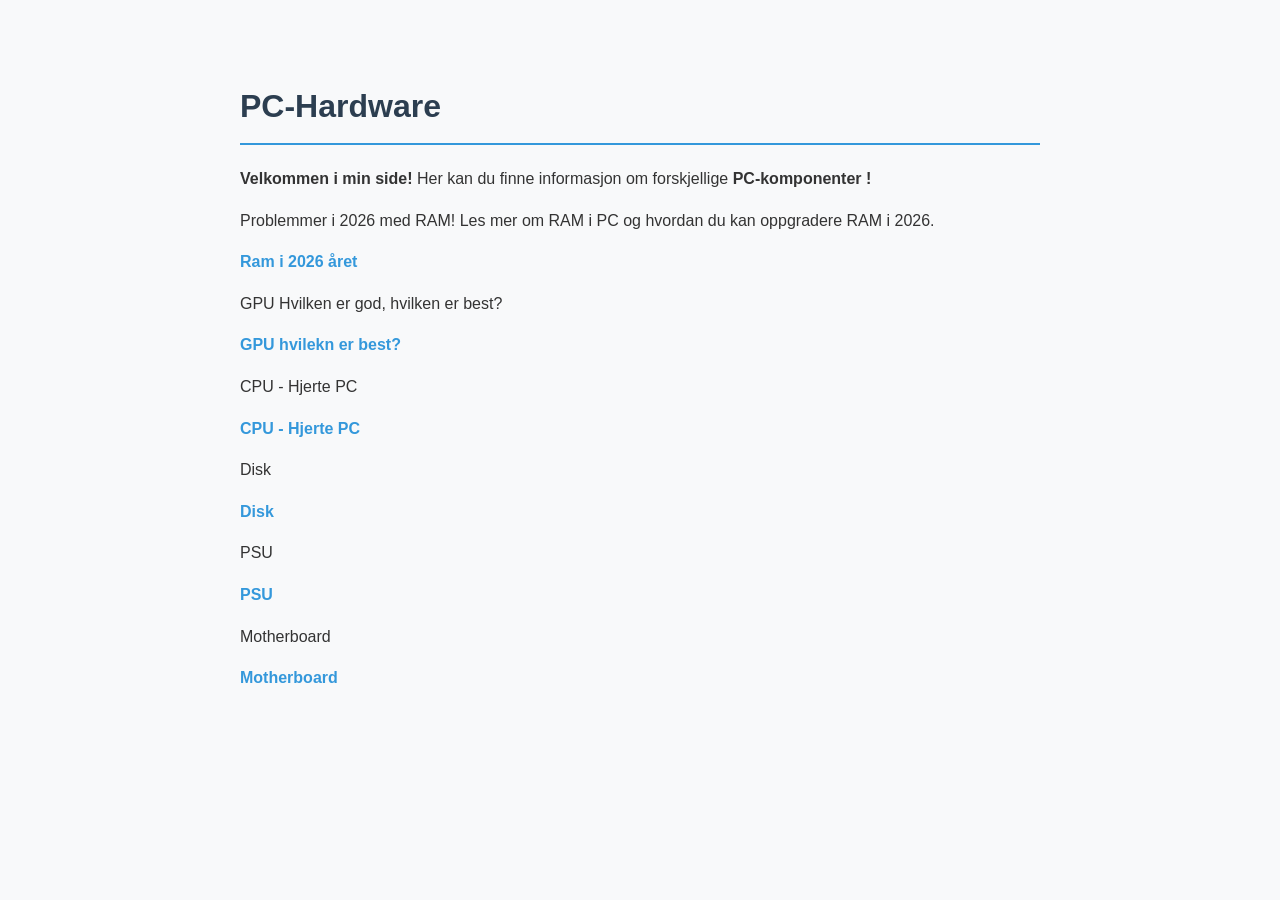
<file: uke39/index.html>
<!DOCTYPE html>
<html>
<meta charset="UTF-8">
<head>
    <title>PC-Hardware</title>
    <link rel="stylesheet" href="style.css">
</head>
<body>
    <h1>PC-Hardware</h1>
    <p><strong>Velkommen i min side!</strong> Her kan du finne informasjon om forskjellige <strong>PC-komponenter   !</strong></p>
    <p>Problemmer i 2026 med RAM! Les mer om RAM i PC og hvordan du kan oppgradere RAM i 2026.</p>
    <a href="ram.html">Ram i 2026 året</a>
    <p>GPU Hvilken er god, hvilken er best?</p>
    <a href="gpu.html">GPU hvilekn er best?</a>
    <p>CPU - Hjerte PC</p>
    <a href="cpu.html">CPU - Hjerte PC</a>
    <p>Disk</p>
    <a href="disk.html">Disk</a>
    <p>PSU</p>
    <a href="psu.html">PSU</a>
    <p>Motherboard</p>
    <a href="mb.html">Motherboard</a>
</body>
</html>
</file>
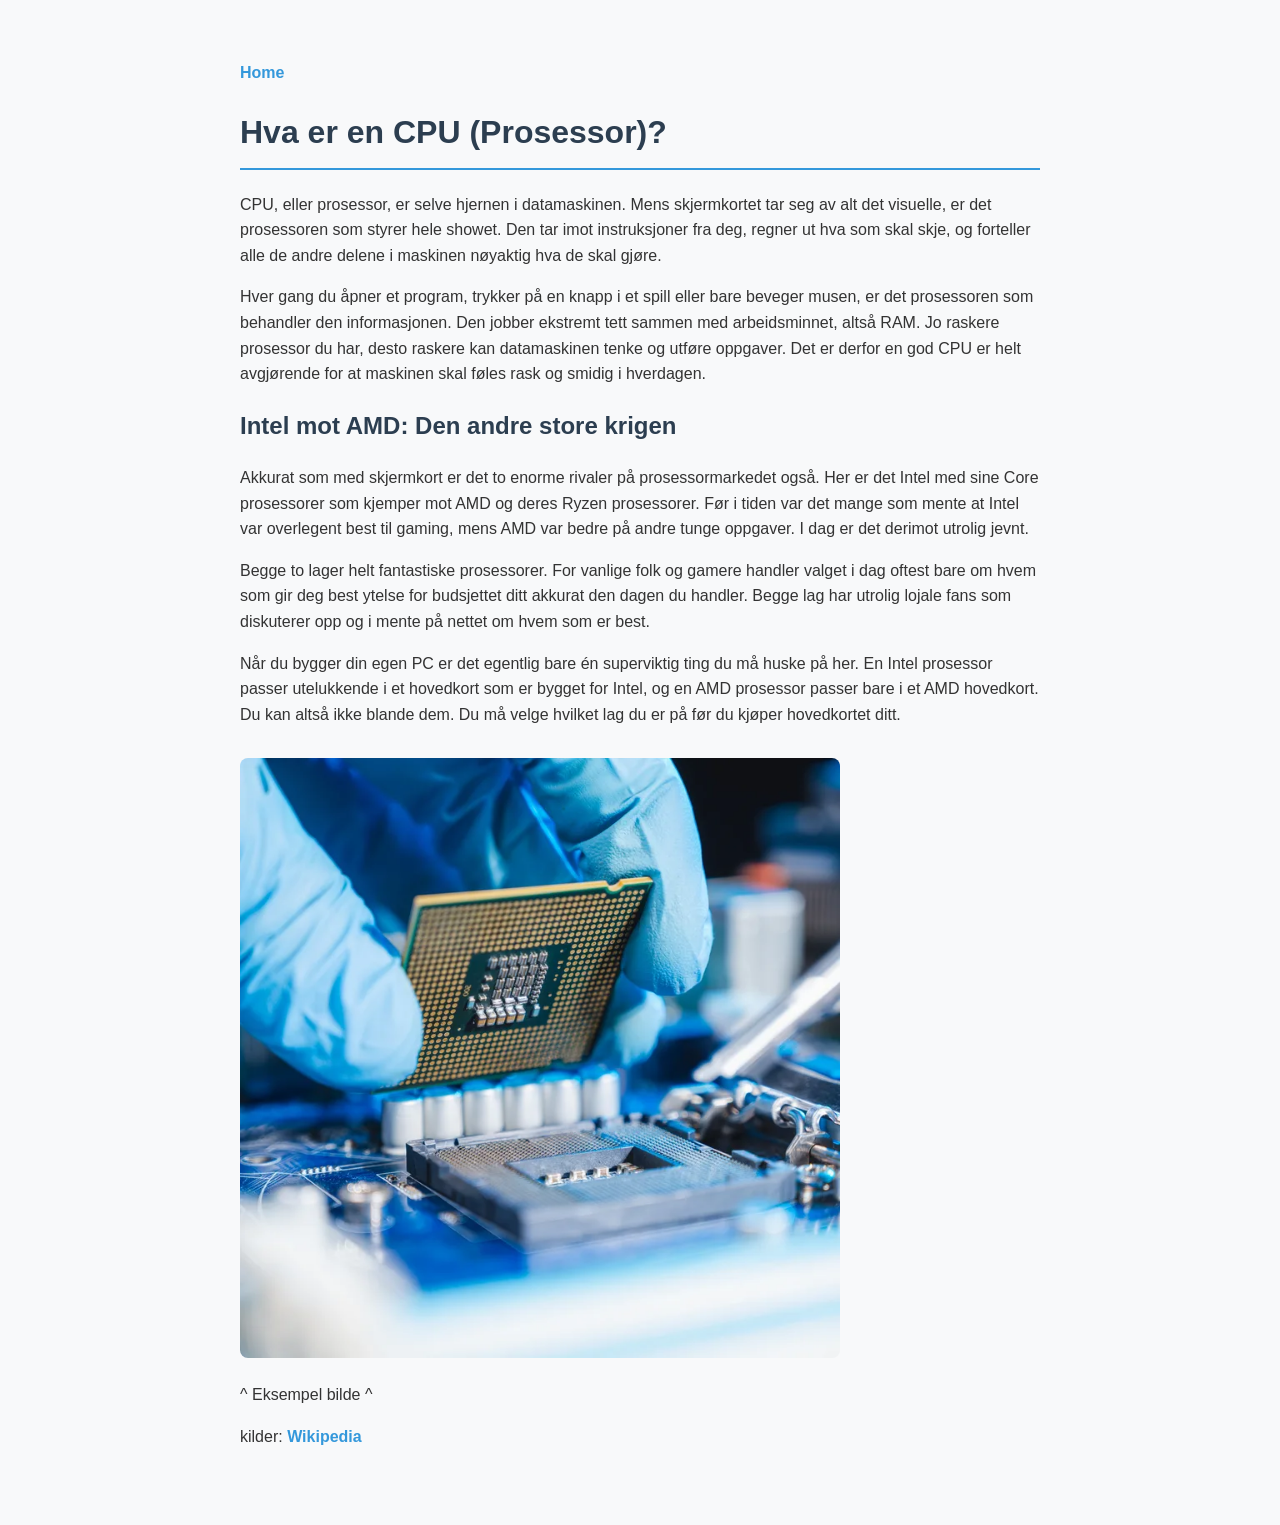
<file: uke39/cpu.html>
<!DOCTYPE html>
<html>
<meta charset="UTF-8">
<head>
    <title>CPU og PC</title>
    <link rel="stylesheet" href="style.css">
</head>
<body>
    <a href="index.html" class="home-btn">Home</a>
<h1>Hva er en CPU (Prosessor)?</h1>

    <p>CPU, eller prosessor, er selve hjernen i datamaskinen. Mens skjermkortet tar seg av alt det visuelle, er det prosessoren som styrer hele showet. Den tar imot instruksjoner fra deg, regner ut hva som skal skje, og forteller alle de andre delene i maskinen nøyaktig hva de skal gjøre.</p>

    <p>Hver gang du åpner et program, trykker på en knapp i et spill eller bare beveger musen, er det prosessoren som behandler den informasjonen. Den jobber ekstremt tett sammen med arbeidsminnet, altså RAM. Jo raskere prosessor du har, desto raskere kan datamaskinen tenke og utføre oppgaver. Det er derfor en god CPU er helt avgjørende for at maskinen skal føles rask og smidig i hverdagen.</p>

    <h2>Intel mot AMD: Den andre store krigen</h2>

    <p>Akkurat som med skjermkort er det to enorme rivaler på prosessormarkedet også. Her er det Intel med sine Core prosessorer som kjemper mot AMD og deres Ryzen prosessorer. Før i tiden var det mange som mente at Intel var overlegent best til gaming, mens AMD var bedre på andre tunge oppgaver. I dag er det derimot utrolig jevnt.</p>

    <p>Begge to lager helt fantastiske prosessorer. For vanlige folk og gamere handler valget i dag oftest bare om hvem som gir deg best ytelse for budsjettet ditt akkurat den dagen du handler. Begge lag har utrolig lojale fans som diskuterer opp og i mente på nettet om hvem som er best.</p>

    <p>Når du bygger din egen PC er det egentlig bare én superviktig ting du må huske på her. En Intel prosessor passer utelukkende i et hovedkort som er bygget for Intel, og en AMD prosessor passer bare i et AMD hovedkort. Du kan altså ikke blande dem. Du må velge hvilket lag du er på før du kjøper hovedkortet ditt.</p>

<img src="cpu.jpg" alt="Bilde av en prosessor" width="600" height="400">
<p>^ Eksempel bilde ^</p>
<p>kilder: <a href="https://www.wikipedia.org" target="_blank">Wikipedia</a></p>

</body>
</html>
</file>
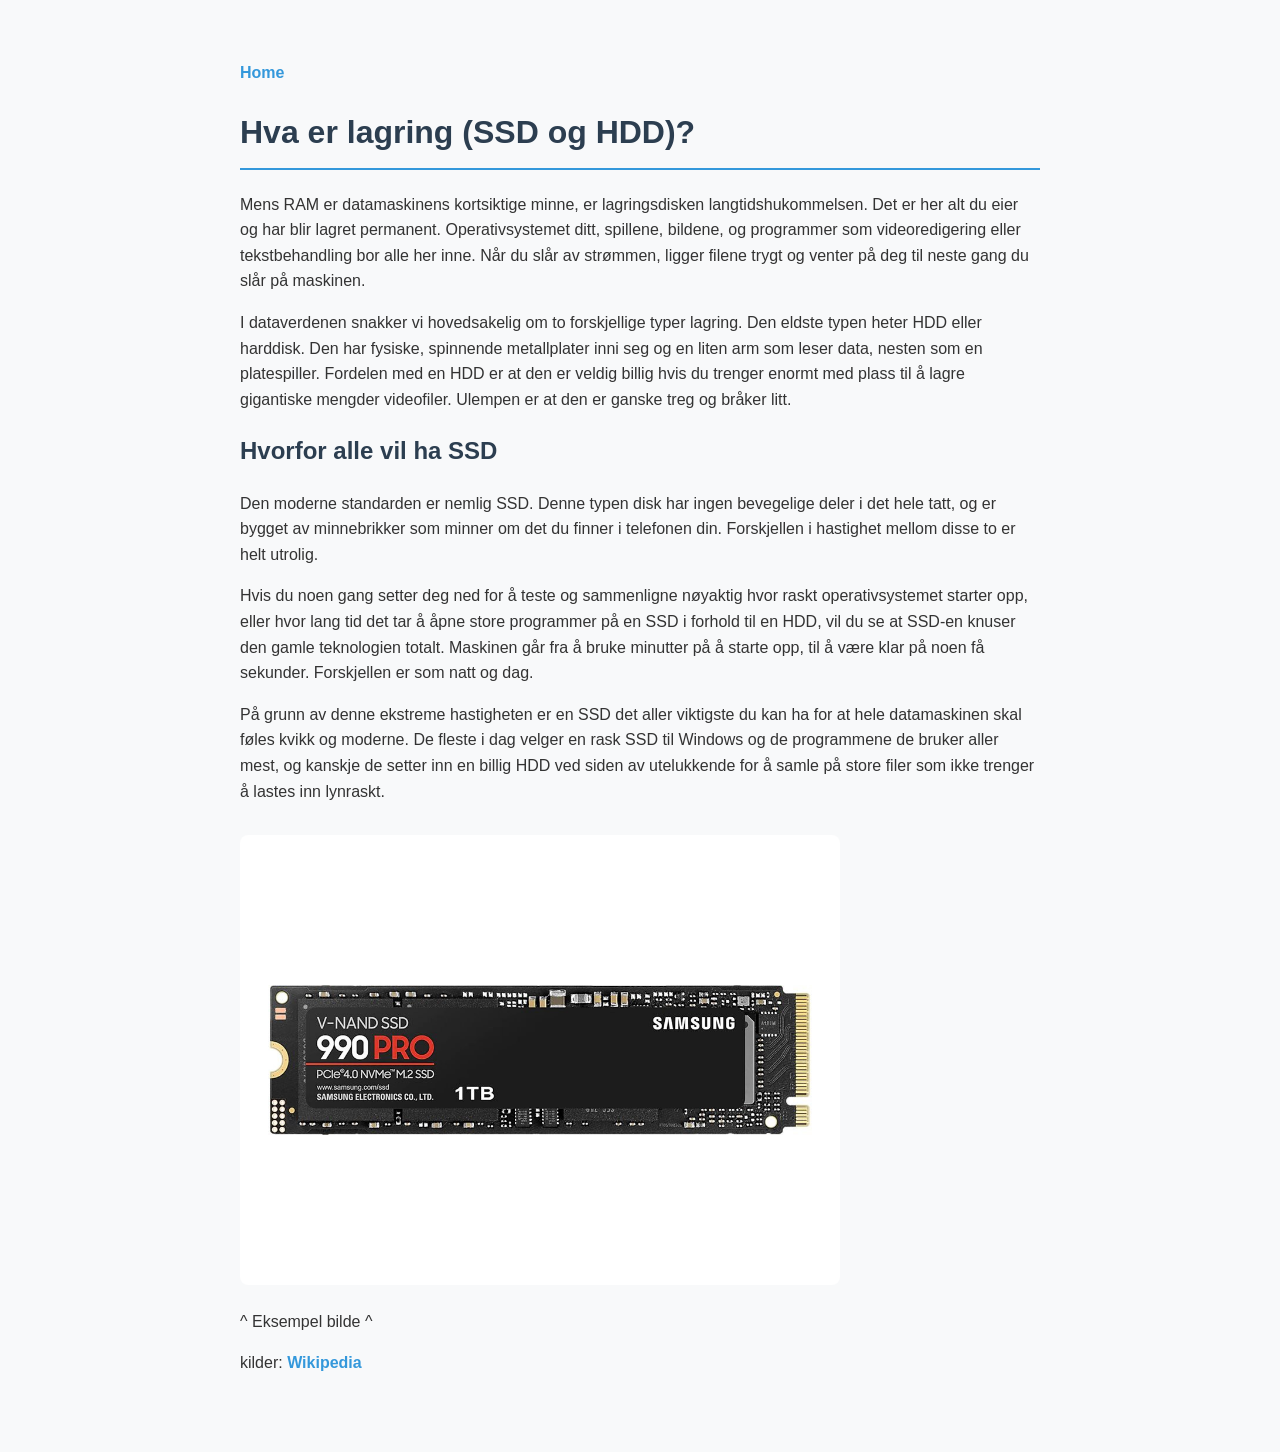
<file: uke39/disk.html>
<!DOCTYPE html>
<html>
<meta charset="UTF-8">
<head>
    <title>Lagring og PC</title>
    <link rel="stylesheet" href="style.css">
</head>
<body>
        <a href="index.html" class="home-btn">Home</a>
<h1>Hva er lagring (SSD og HDD)?</h1>

    <p>Mens RAM er datamaskinens kortsiktige minne, er lagringsdisken langtidshukommelsen. Det er her alt du eier og har blir lagret permanent. Operativsystemet ditt, spillene, bildene, og programmer som videoredigering eller tekstbehandling bor alle her inne. Når du slår av strømmen, ligger filene trygt og venter på deg til neste gang du slår på maskinen.</p>

    <p>I dataverdenen snakker vi hovedsakelig om to forskjellige typer lagring. Den eldste typen heter HDD eller harddisk. Den har fysiske, spinnende metallplater inni seg og en liten arm som leser data, nesten som en platespiller. Fordelen med en HDD er at den er veldig billig hvis du trenger enormt med plass til å lagre gigantiske mengder videofiler. Ulempen er at den er ganske treg og bråker litt.</p>

    <h2>Hvorfor alle vil ha SSD</h2>

    <p>Den moderne standarden er nemlig SSD. Denne typen disk har ingen bevegelige deler i det hele tatt, og er bygget av minnebrikker som minner om det du finner i telefonen din. Forskjellen i hastighet mellom disse to er helt utrolig.</p>

    <p>Hvis du noen gang setter deg ned for å teste og sammenligne nøyaktig hvor raskt operativsystemet starter opp, eller hvor lang tid det tar å åpne store programmer på en SSD i forhold til en HDD, vil du se at SSD-en knuser den gamle teknologien totalt. Maskinen går fra å bruke minutter på å starte opp, til å være klar på noen få sekunder. Forskjellen er som natt og dag.</p>

    <p>På grunn av denne ekstreme hastigheten er en SSD det aller viktigste du kan ha for at hele datamaskinen skal føles kvikk og moderne. De fleste i dag velger en rask SSD til Windows og de programmene de bruker aller mest, og kanskje de setter inn en billig HDD ved siden av utelukkende for å samle på store filer som ikke trenger å lastes inn lynraskt.</p>

<img src="disk.jpg" alt="Bilde av en SSD" width="600" height="400">
<p>^ Eksempel bilde ^</p>
<p>kilder: <a href="https://www.wikipedia.org" target="_blank">Wikipedia</a></p>
</body>
</html>
</file>
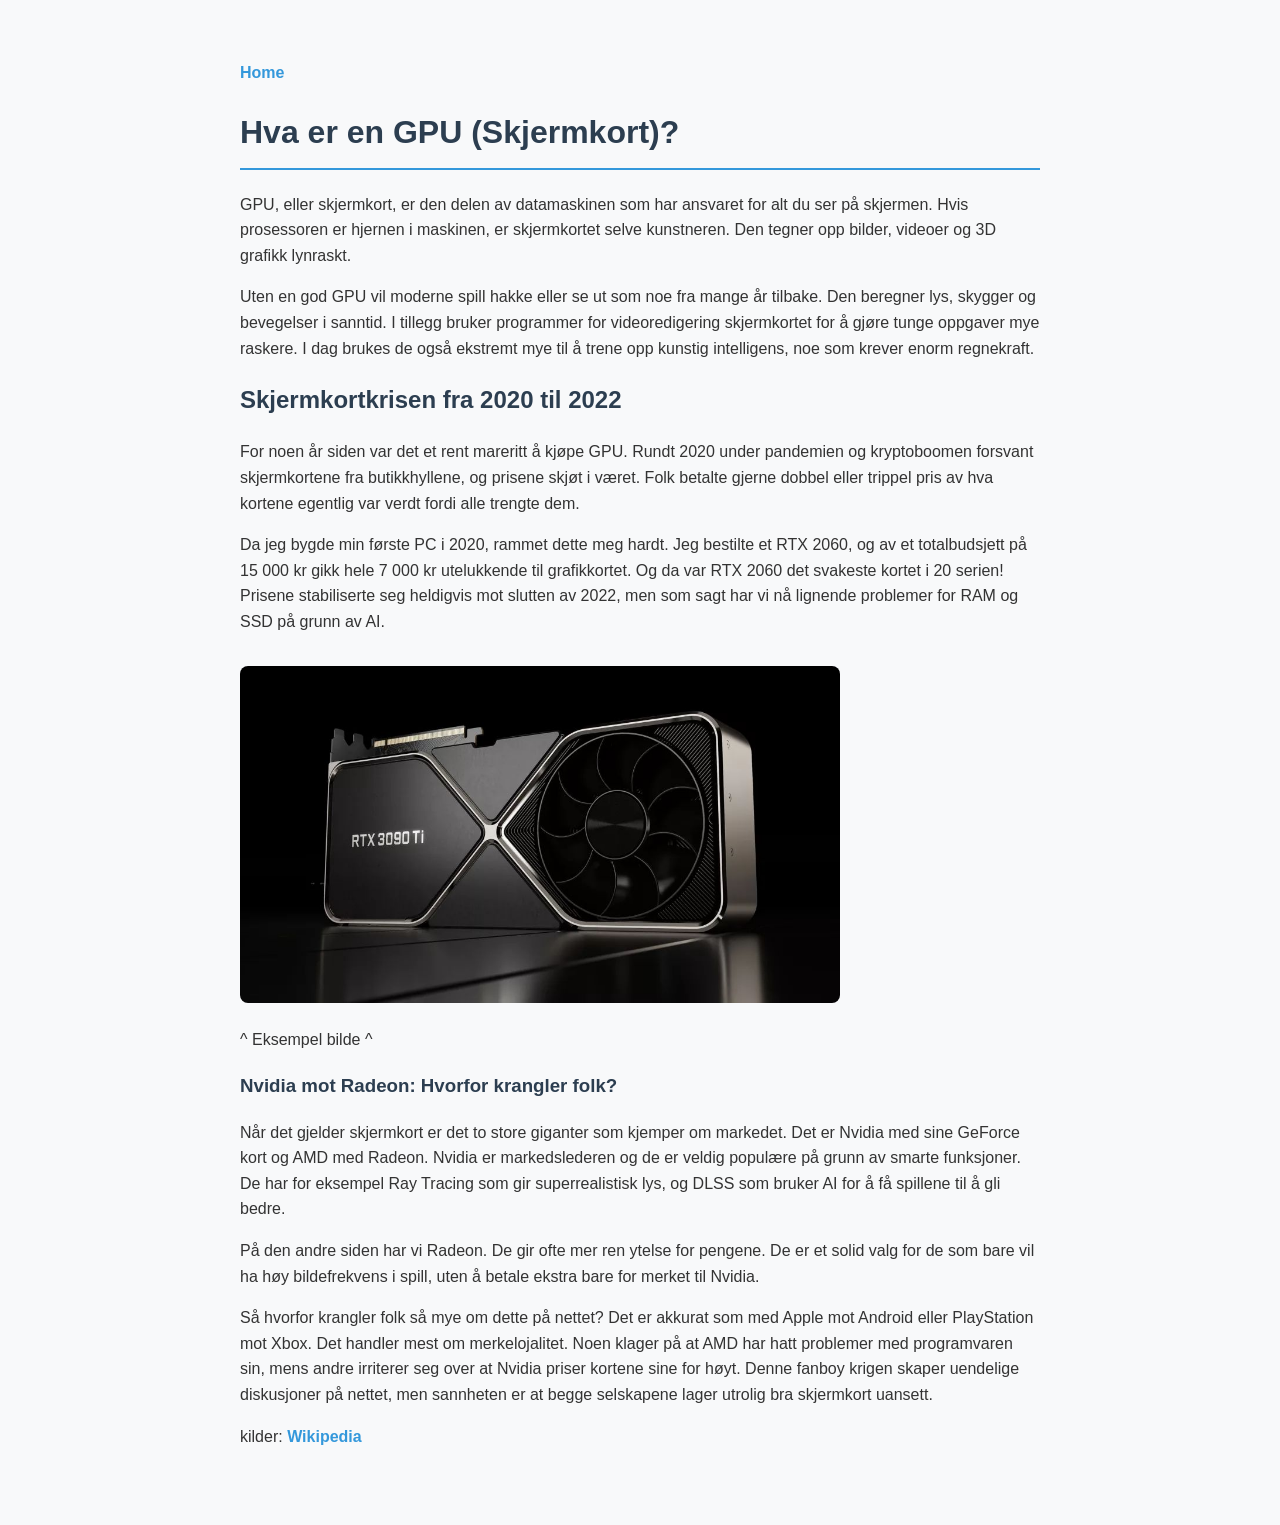
<file: uke39/gpu.html>
<!DOCTYPE html>
<html>
<meta charset="UTF-8">
<head>
    <title>GPU og PC</title>
    <link rel="stylesheet" href="style.css">
</head>
<body>
        <a href="index.html" class="home-btn">Home</a>
<h1>Hva er en GPU (Skjermkort)?</h1>

    <p>GPU, eller skjermkort, er den delen av datamaskinen som har ansvaret for alt du ser på skjermen. Hvis prosessoren er hjernen i maskinen, er skjermkortet selve kunstneren. Den tegner opp bilder, videoer og 3D grafikk lynraskt.</p>

    <p>Uten en god GPU vil moderne spill hakke eller se ut som noe fra mange år tilbake. Den beregner lys, skygger og bevegelser i sanntid. I tillegg bruker programmer for videoredigering skjermkortet for å gjøre tunge oppgaver mye raskere. I dag brukes de også ekstremt mye til å trene opp kunstig intelligens, noe som krever enorm regnekraft.</p>

    <h2>Skjermkortkrisen fra 2020 til 2022</h2>

    <p>For noen år siden var det et rent mareritt å kjøpe GPU. Rundt 2020 under pandemien og kryptoboomen forsvant skjermkortene fra butikkhyllene, og prisene skjøt i været. Folk betalte gjerne dobbel eller trippel pris av hva kortene egentlig var verdt fordi alle trengte dem.</p>

    <p>Da jeg bygde min første PC i 2020, rammet dette meg hardt. Jeg bestilte et RTX 2060, og av et totalbudsjett på 15 000 kr gikk hele 7 000 kr utelukkende til grafikkortet. Og da var RTX 2060 det svakeste kortet i 20 serien! Prisene stabiliserte seg heldigvis mot slutten av 2022, men som sagt har vi nå lignende problemer for RAM og SSD på grunn av AI.</p>

    
<img src="gpu.jpg" alt="Bilde av et skjermkort" width="600" height="400">
<p>^ Eksempel bilde ^</p>
    
    <h3>Nvidia mot Radeon: Hvorfor krangler folk?</h3>

    <p>Når det gjelder skjermkort er det to store giganter som kjemper om markedet. Det er Nvidia med sine GeForce kort og AMD med Radeon. Nvidia er markedslederen og de er veldig populære på grunn av smarte funksjoner. De har for eksempel Ray Tracing som gir superrealistisk lys, og DLSS som bruker AI for å få spillene til å gli bedre.</p>

    <p>På den andre siden har vi Radeon. De gir ofte mer ren ytelse for pengene. De er et solid valg for de som bare vil ha høy bildefrekvens i spill, uten å betale ekstra bare for merket til Nvidia.</p>

    <p>Så hvorfor krangler folk så mye om dette på nettet? Det er akkurat som med Apple mot Android eller PlayStation mot Xbox. Det handler mest om merkelojalitet. Noen klager på at AMD har hatt problemer med programvaren sin, mens andre irriterer seg over at Nvidia priser kortene sine for høyt. Denne fanboy krigen skaper uendelige diskusjoner på nettet, men sannheten er at begge selskapene lager utrolig bra skjermkort uansett.</p>


<p>kilder: <a href="https://www.wikipedia.org" target="_blank">Wikipedia</a></p>
</body>
</html>
</file>
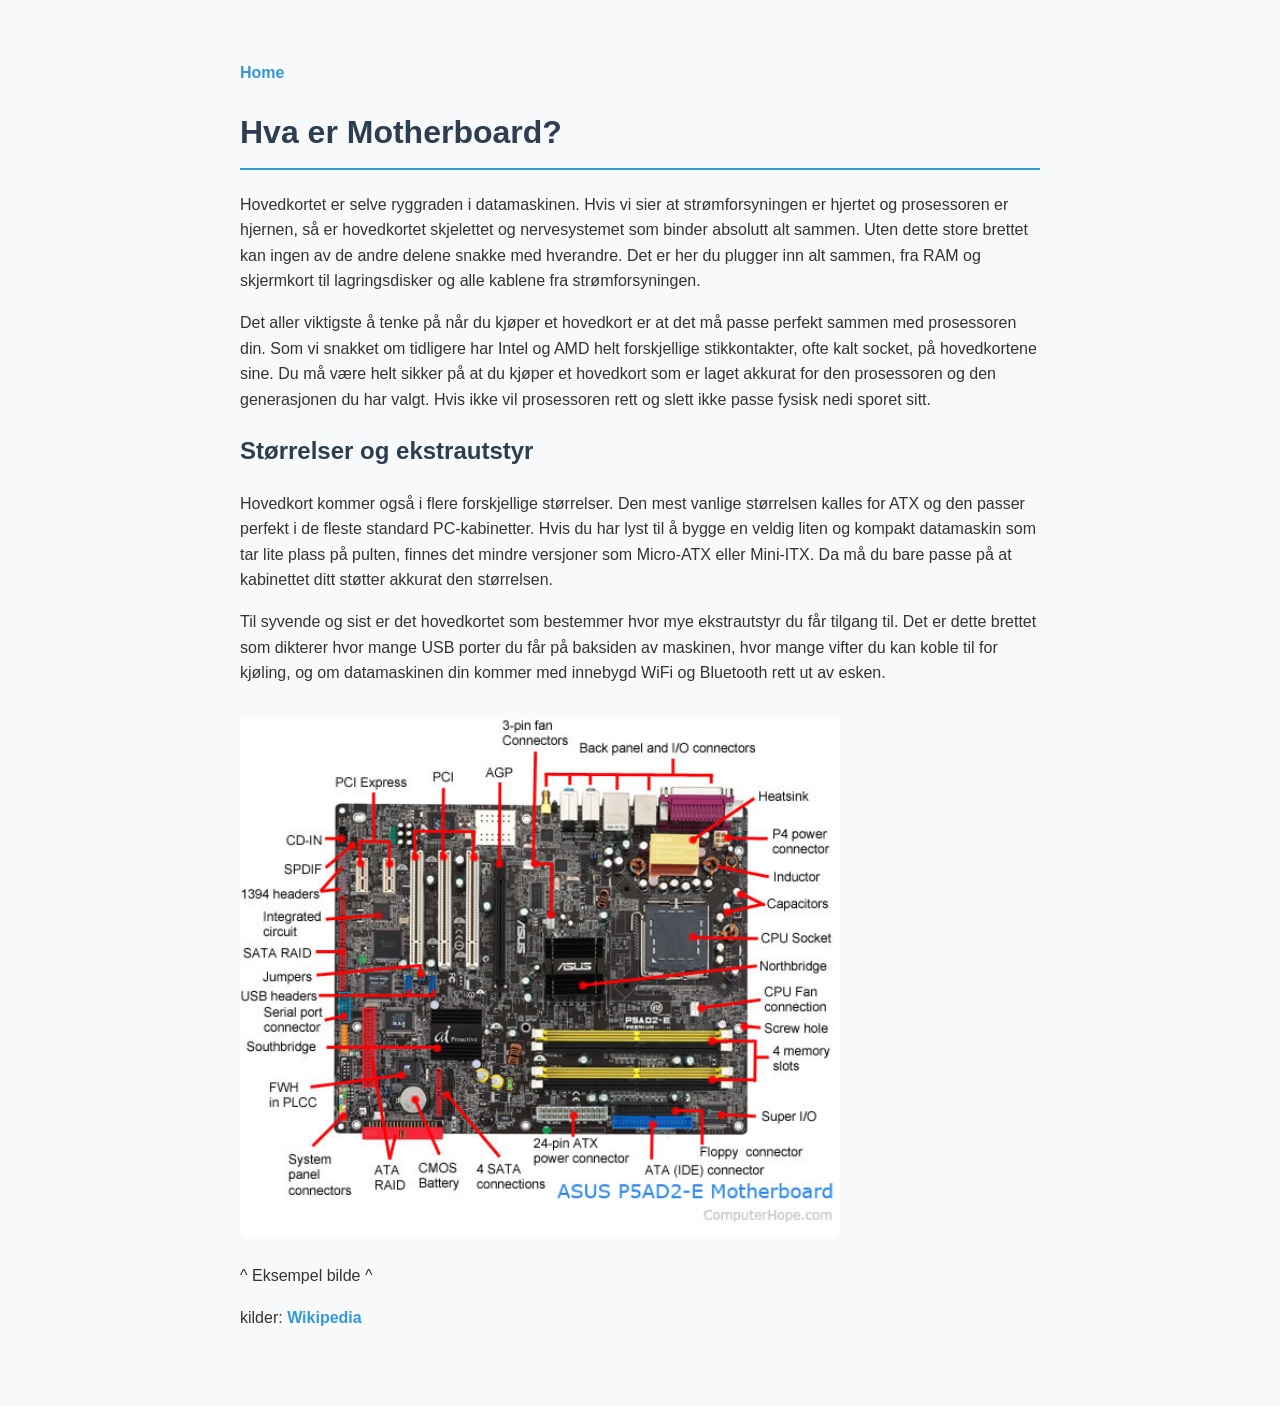
<file: uke39/mb.html>
<!DOCTYPE html>
<html>
<meta charset="UTF-8">
<head>
    <title>Hovedkort og PC</title>
    <link rel="stylesheet" href="style.css">
</head>
<body>
        <a href="index.html" class="home-btn">Home</a>
<h1>Hva er Motherboard?</h1>

    <p>Hovedkortet er selve ryggraden i datamaskinen. Hvis vi sier at strømforsyningen er hjertet og prosessoren er hjernen, så er hovedkortet skjelettet og nervesystemet som binder absolutt alt sammen. Uten dette store brettet kan ingen av de andre delene snakke med hverandre. Det er her du plugger inn alt sammen, fra RAM og skjermkort til lagringsdisker og alle kablene fra strømforsyningen.</p>

    <p>Det aller viktigste å tenke på når du kjøper et hovedkort er at det må passe perfekt sammen med prosessoren din. Som vi snakket om tidligere har Intel og AMD helt forskjellige stikkontakter, ofte kalt socket, på hovedkortene sine. Du må være helt sikker på at du kjøper et hovedkort som er laget akkurat for den prosessoren og den generasjonen du har valgt. Hvis ikke vil prosessoren rett og slett ikke passe fysisk nedi sporet sitt.</p>

    <h2>Størrelser og ekstrautstyr</h2>

    <p>Hovedkort kommer også i flere forskjellige størrelser. Den mest vanlige størrelsen kalles for ATX og den passer perfekt i de fleste standard PC-kabinetter. Hvis du har lyst til å bygge en veldig liten og kompakt datamaskin som tar lite plass på pulten, finnes det mindre versjoner som Micro-ATX eller Mini-ITX. Da må du bare passe på at kabinettet ditt støtter akkurat den størrelsen.</p>

    <p>Til syvende og sist er det hovedkortet som bestemmer hvor mye ekstrautstyr du får tilgang til. Det er dette brettet som dikterer hvor mange USB porter du får på baksiden av maskinen, hvor mange vifter du kan koble til for kjøling, og om datamaskinen din kommer med innebygd WiFi og Bluetooth rett ut av esken.</p>

<img src="mb.jpg" alt="Bilde av et hovedkort" width="600" height="400">
<p>^ Eksempel bilde ^</p>
<p>kilder: <a href="https://www.wikipedia.org" target="_blank">Wikipedia</a></p>
</body>
</html>
</file>
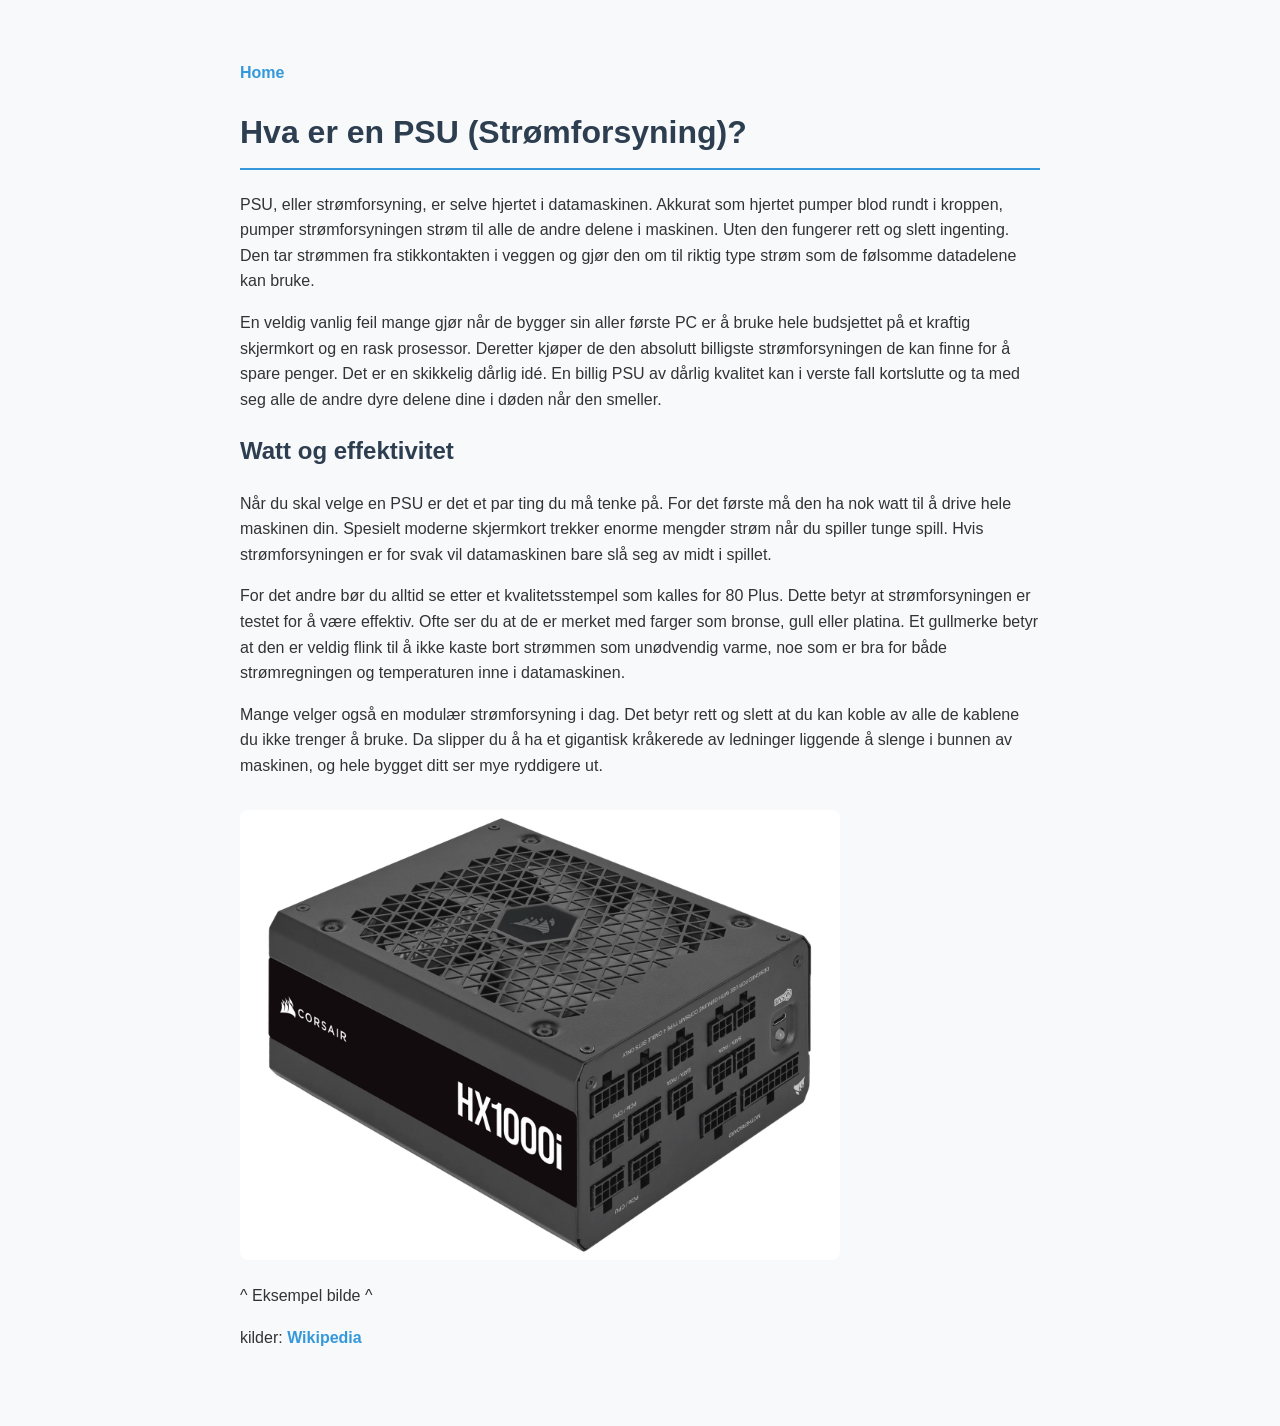
<file: uke39/psu.html>
<!DOCTYPE html>
<html>
<meta charset="UTF-8">
<head>
    <title>PSU og PC</title>
    <link rel="stylesheet" href="style.css">
</head>
<body>
        <a href="index.html" class="home-btn">Home</a>
<h1>Hva er en PSU (Strømforsyning)?</h1>

    <p>PSU, eller strømforsyning, er selve hjertet i datamaskinen. Akkurat som hjertet pumper blod rundt i kroppen, pumper strømforsyningen strøm til alle de andre delene i maskinen. Uten den fungerer rett og slett ingenting. Den tar strømmen fra stikkontakten i veggen og gjør den om til riktig type strøm som de følsomme datadelene kan bruke.</p>

    <p>En veldig vanlig feil mange gjør når de bygger sin aller første PC er å bruke hele budsjettet på et kraftig skjermkort og en rask prosessor. Deretter kjøper de den absolutt billigste strømforsyningen de kan finne for å spare penger. Det er en skikkelig dårlig idé. En billig PSU av dårlig kvalitet kan i verste fall kortslutte og ta med seg alle de andre dyre delene dine i døden når den smeller.</p>

    <h2>Watt og effektivitet</h2>

    <p>Når du skal velge en PSU er det et par ting du må tenke på. For det første må den ha nok watt til å drive hele maskinen din. Spesielt moderne skjermkort trekker enorme mengder strøm når du spiller tunge spill. Hvis strømforsyningen er for svak vil datamaskinen bare slå seg av midt i spillet.</p>

    <p>For det andre bør du alltid se etter et kvalitetsstempel som kalles for 80 Plus. Dette betyr at strømforsyningen er testet for å være effektiv. Ofte ser du at de er merket med farger som bronse, gull eller platina. Et gullmerke betyr at den er veldig flink til å ikke kaste bort strømmen som unødvendig varme, noe som er bra for både strømregningen og temperaturen inne i datamaskinen.</p>

    <p>Mange velger også en modulær strømforsyning i dag. Det betyr rett og slett at du kan koble av alle de kablene du ikke trenger å bruke. Da slipper du å ha et gigantisk kråkerede av ledninger liggende å slenge i bunnen av maskinen, og hele bygget ditt ser mye ryddigere ut.</p>

<img src="psu.jpg" alt="Bilde av en strømforsyning" width="600" height="400">
<p>^ Eksempel bilde ^</p>
<p>kilder: <a href="https://www.wikipedia.org" target="_blank">Wikipedia</a></p>
</body>
</html>
</file>
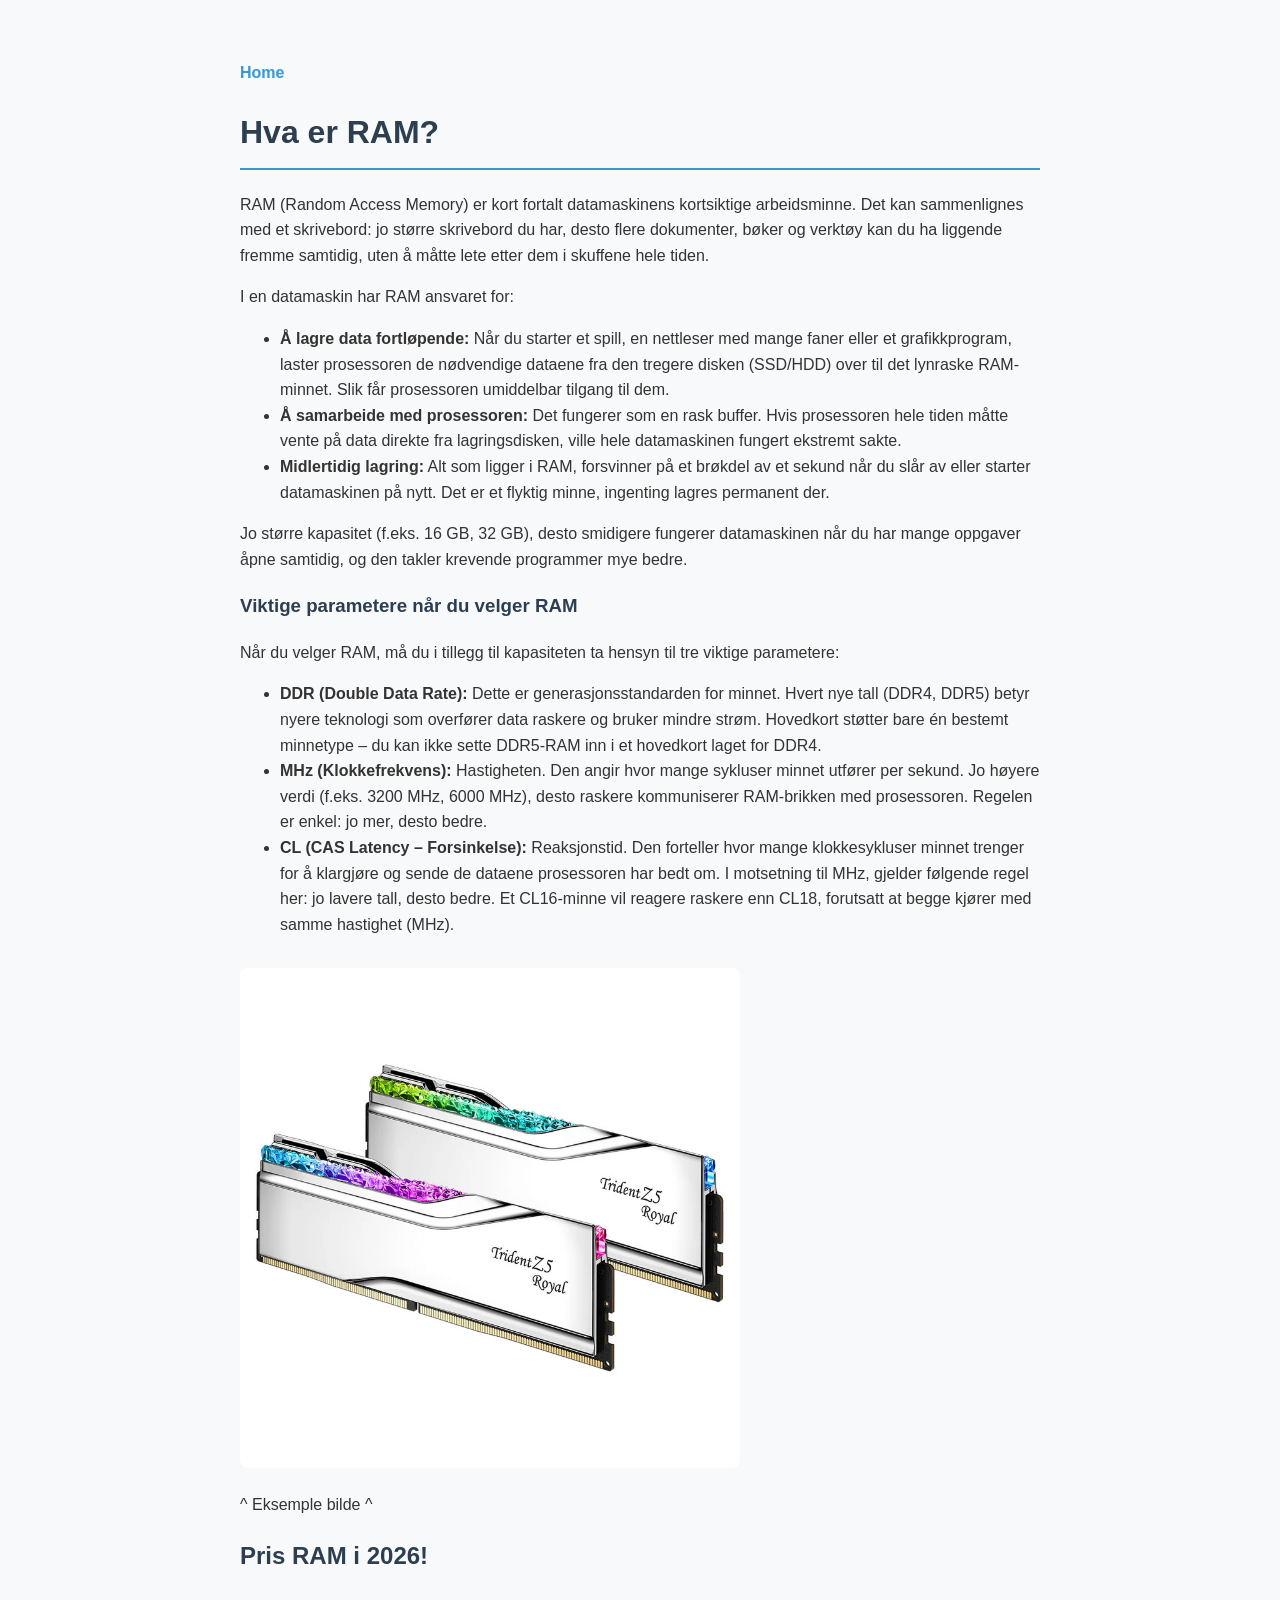
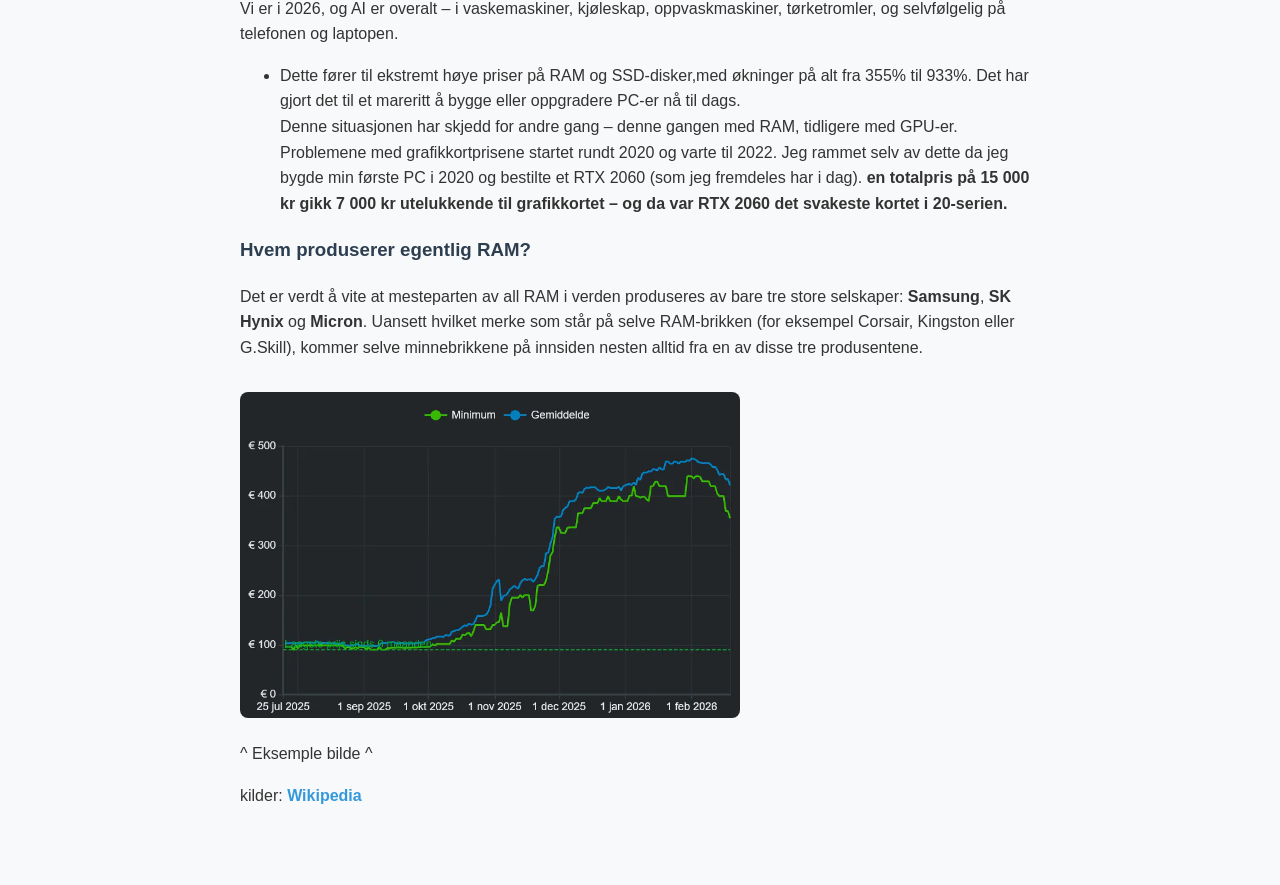
<file: uke39/ram.html>
<!DOCTYPE html>
<html>
<meta charset="UTF-8">
<head>
    <title>RAM i PC</title>
    <link rel="stylesheet" href="style.css">
</head>
<body>
        <a href="index.html" class="home-btn">Home</a>
<h1>Hva er RAM?</h1>

    <p>RAM (Random Access Memory) er kort fortalt datamaskinens kortsiktige arbeidsminne. Det kan sammenlignes med et skrivebord: jo større skrivebord du har, desto flere dokumenter, bøker og verktøy kan du ha liggende fremme samtidig, uten å måtte lete etter dem i skuffene hele tiden.</p>

    <p>I en datamaskin har RAM ansvaret for:</p>
    <ul>
        <li><strong>Å lagre data fortløpende:</strong> Når du starter et spill, en nettleser med mange faner eller et grafikkprogram, laster prosessoren de nødvendige dataene fra den tregere disken (SSD/HDD) over til det lynraske RAM-minnet. Slik får prosessoren umiddelbar tilgang til dem.</li>
        <li><strong>Å samarbeide med prosessoren:</strong> Det fungerer som en rask buffer. Hvis prosessoren hele tiden måtte vente på data direkte fra lagringsdisken, ville hele datamaskinen fungert ekstremt sakte.</li>
        <li><strong>Midlertidig lagring:</strong> Alt som ligger i RAM, forsvinner på et brøkdel av et sekund når du slår av eller starter datamaskinen på nytt. Det er et flyktig minne, ingenting lagres permanent der.</li>
    </ul>

    <p>Jo større kapasitet (f.eks. 16 GB, 32 GB), desto smidigere fungerer datamaskinen når du har mange oppgaver åpne samtidig, og den takler krevende programmer mye bedre.</p>

    <h3>Viktige parametere når du velger RAM</h3>
    <p>Når du velger RAM, må du i tillegg til kapasiteten ta hensyn til tre viktige parametere:</p>
    <ul>
        <li><strong>DDR (Double Data Rate):</strong> Dette er generasjonsstandarden for minnet. Hvert nye tall (DDR4, DDR5) betyr nyere teknologi som overfører data raskere og bruker mindre strøm. Hovedkort støtter bare én bestemt minnetype – du kan ikke sette DDR5-RAM inn i et hovedkort laget for DDR4.</li>
        <li><strong>MHz (Klokkefrekvens):</strong> Hastigheten. Den angir hvor mange sykluser minnet utfører per sekund. Jo høyere verdi (f.eks. 3200 MHz, 6000 MHz), desto raskere kommuniserer RAM-brikken med prosessoren. Regelen er enkel: jo mer, desto bedre.</li>
        <li><strong>CL (CAS Latency – Forsinkelse):</strong> Reaksjonstid. Den forteller hvor mange klokkesykluser minnet trenger for å klargjøre og sende de dataene prosessoren har bedt om. I motsetning til MHz, gjelder følgende regel her: jo lavere tall, desto bedre. Et CL16-minne vil reagere raskere enn CL18, forutsatt at begge kjører med samme hastighet (MHz).</li>
    </ul>
<img src="ram.jpg" alt="RAM" width="500" height="400">
<p>^ Eksemple bilde ^</p>
      <h2>Pris RAM i 2026!</h2>
    <p>Vi er i 2026, og AI er overalt – i vaskemaskiner, kjøleskap, oppvaskmaskiner, tørketromler, og selvfølgelig på telefonen og laptopen.<p>

    <ul>    
        <li>Dette fører til ekstremt høye priser på RAM og SSD-disker,med økninger på alt fra 355% til 933%. Det har gjort det til et mareritt å bygge eller oppgradere PC-er nå til dags.</li>
        Denne situasjonen har skjedd for andre gang – denne gangen med RAM, tidligere med GPU-er. 
        Problemene med grafikkortprisene startet rundt 2020 og varte til 2022. Jeg rammet selv av dette da jeg bygde min første PC i 2020 og bestilte et RTX 2060 (som jeg fremdeles har i dag). 
        <strong>en totalpris på 15 000 kr gikk 7 000 kr utelukkende til grafikkortet – og da var RTX 2060 det svakeste kortet i 20-serien.</strong>
</ul>

<h3>Hvem produserer egentlig RAM?</h3>
    <p>Det er verdt å vite at mesteparten av all RAM i verden produseres av bare tre store selskaper: <strong>Samsung</strong>, <strong>SK Hynix</strong> og <strong>Micron</strong>. Uansett hvilket merke som står på selve RAM-brikken (for eksempel Corsair, Kingston eller G.Skill), kommer selve minnebrikkene på innsiden nesten alltid fra en av disse tre produsentene.</p>

<img src="tabela.jpg" alt="pris" width="500" height="300">
<p>^ Eksemple bilde ^</p>
<p>kilder: <a href="https://www.wikipedia.org" target="_blank">Wikipedia</a></p>
</body>
</html>
</file>
<file: uke39/style.css>
body {
    font-family: Arial, sans-serif;
    background-color: #f8f9fa;
    color: #333333;
    max-width: 800px;
    margin: 40px auto;
    padding: 20px;
    line-height: 1.6;
}
 h1 {border-bottom: 2px solid #3498db; 
    padding-bottom: 10px;
}

h1, h2, h3 {
    color: #2c3e50;
}

h1 {
    border-bottom: 2px solid #3498db;
    padding-bottom: 10px;
}

a {
    color: #3498db;
    text-decoration: none;
    font-weight: bold;
}

a:hover {
    text-decoration: underline;
    color: #1d6fa5;
}

img {
    max-width: 100%;
    height: auto;
    border-radius: 8px;
    margin-top: 15px;
}
</file>
